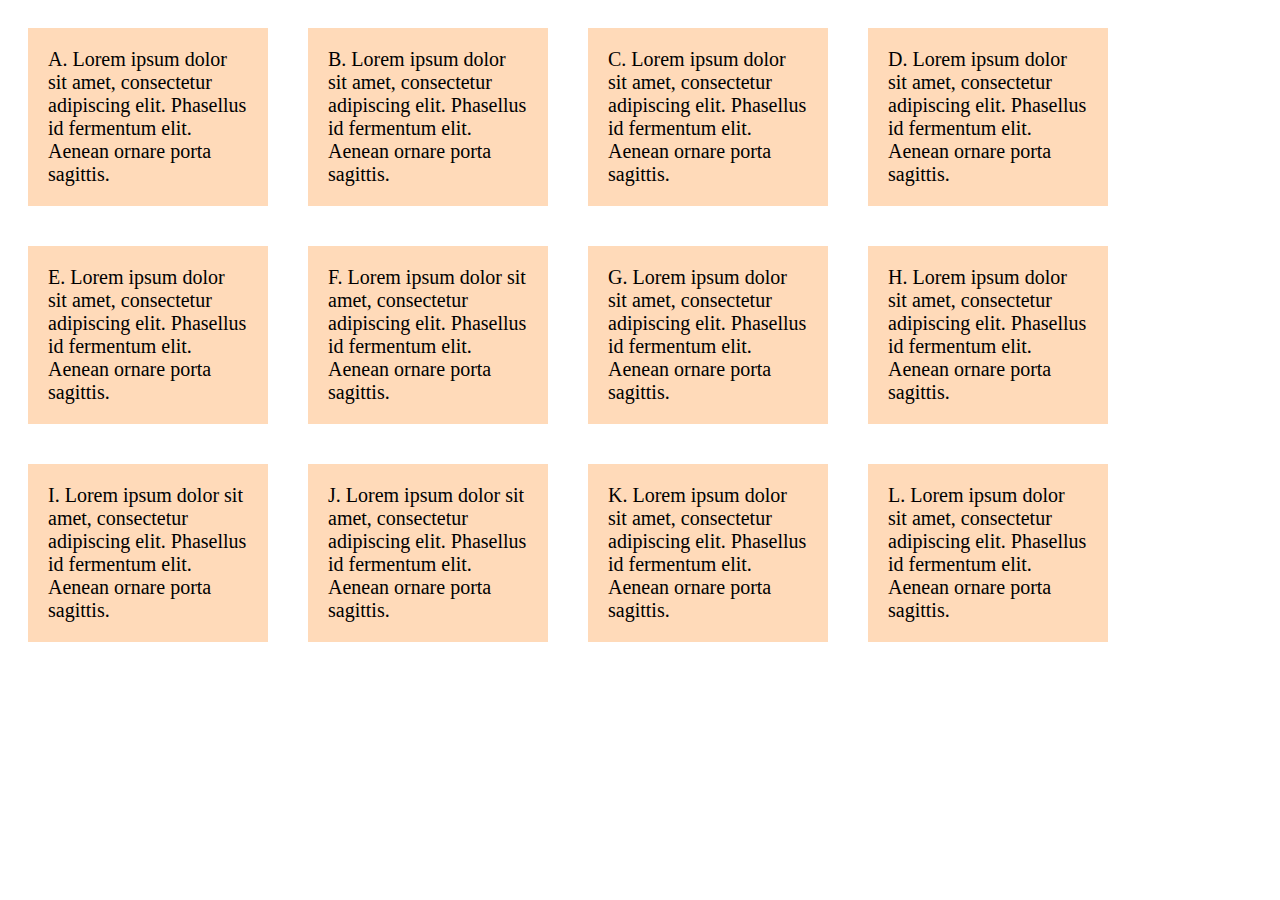
<file: flex.html>
<!DOCTYPE html>
<html>
    <head>
        <title>My Web Page!</title>
        <meta name="viewport" content="width=device-width, initial-scale=1.0">
        <style>
            .container {
                display: flex;
                flex-wrap: wrap;
            }

            .container > div {
                background-color: peachpuff;
                font-size: 20px;
                margin: 20px;
                padding: 20px;
                width: 200px;
            }
        </style>
    </head>
    <body>
        <div class="container">
            <div>A. Lorem ipsum dolor sit amet, consectetur adipiscing elit. Phasellus id fermentum elit. Aenean ornare porta sagittis.</div>
            <div>B. Lorem ipsum dolor sit amet, consectetur adipiscing elit. Phasellus id fermentum elit. Aenean ornare porta sagittis.</div>
            <div>C. Lorem ipsum dolor sit amet, consectetur adipiscing elit. Phasellus id fermentum elit. Aenean ornare porta sagittis.</div>
            <div>D. Lorem ipsum dolor sit amet, consectetur adipiscing elit. Phasellus id fermentum elit. Aenean ornare porta sagittis.</div>
            <div>E. Lorem ipsum dolor sit amet, consectetur adipiscing elit. Phasellus id fermentum elit. Aenean ornare porta sagittis.</div>
            <div>F. Lorem ipsum dolor sit amet, consectetur adipiscing elit. Phasellus id fermentum elit. Aenean ornare porta sagittis.</div>
            <div>G. Lorem ipsum dolor sit amet, consectetur adipiscing elit. Phasellus id fermentum elit. Aenean ornare porta sagittis.</div>
            <div>H. Lorem ipsum dolor sit amet, consectetur adipiscing elit. Phasellus id fermentum elit. Aenean ornare porta sagittis.</div>
            <div>I. Lorem ipsum dolor sit amet, consectetur adipiscing elit. Phasellus id fermentum elit. Aenean ornare porta sagittis.</div>
            <div>J. Lorem ipsum dolor sit amet, consectetur adipiscing elit. Phasellus id fermentum elit. Aenean ornare porta sagittis.</div>
            <div>K. Lorem ipsum dolor sit amet, consectetur adipiscing elit. Phasellus id fermentum elit. Aenean ornare porta sagittis.</div>
            <div>L. Lorem ipsum dolor sit amet, consectetur adipiscing elit. Phasellus id fermentum elit. Aenean ornare porta sagittis.</div>
        </div>
    </body>
</html>
</file>
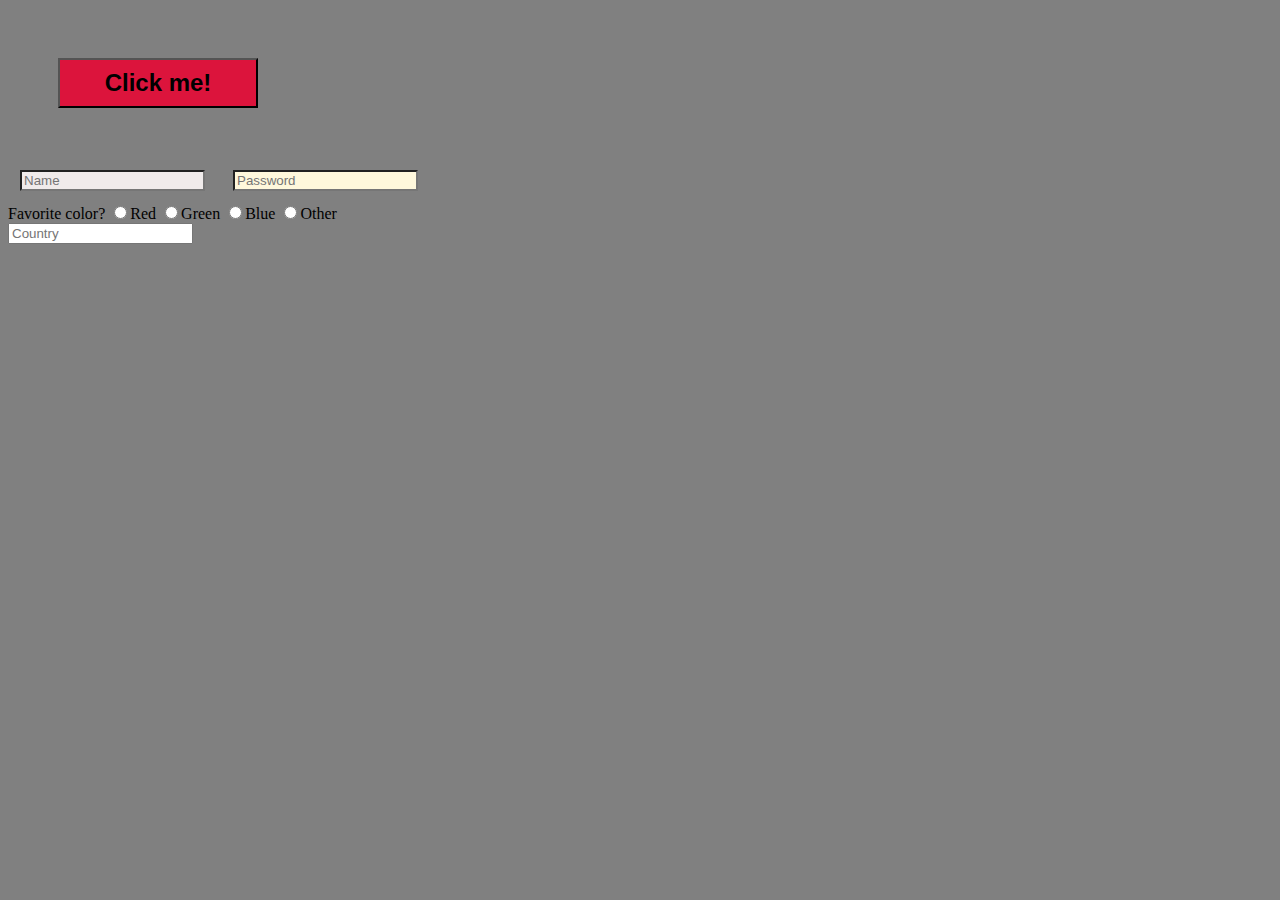
<file: form.html>
<!DOCTYPE html>
<html>
    <head>
        <title>My Webpage</title>
        <meta name="viewport" content="width=device-width, initial-scale=1.0">
        <style>
            @media (min-width: 501px) {
                body{
                    background-color: grey;
                }
                
                button::before {
                    width: 40px;
                }
            } 
            @media (max-width: 500px) {
                body{
                    background-color:peachpuff;
                }
                button::before {
                    width: 12px;
                }
            }

            input[type=text] {
                background-color: rgb(240, 235, 235);
                margin: 12px;
            }
            input[type=password] {
                background-color:cornsilk;
                margin: 12px;
            }
            button {
                width: 200px;
                height: 50px;
                font-size: 24px;
                font-weight: bold;
                background-color: crimson;
                margin: 50px;
            }
            button:hover {
                background-color: green;
            }
        </style>
    </head>
    <body>


        <button>Click me!</button>

        <form>

            <div>
                <input name="name" type="text" placeholder="Name">
                <input name="password" type="password" placeholder="Password">
                
            </div>


            <div>
                Favorite color?
                <input name="color" type="radio" value="red">Red
                <input name="color" type="radio" value="green">Green
                <input name="color" type="radio" value="blue">Blue
                <input name="color" type="radio" value="Other">Other

            </div>


            <div>
                <input name="country" list="countries" placeholder="Country">
                <datalist id="countries">
                    <option value="India">
                    <option value="Albania">
                        </option>
                    </option>

                
                </datalist>
            </div>
        </form>
    </body>
    </html>
</file>
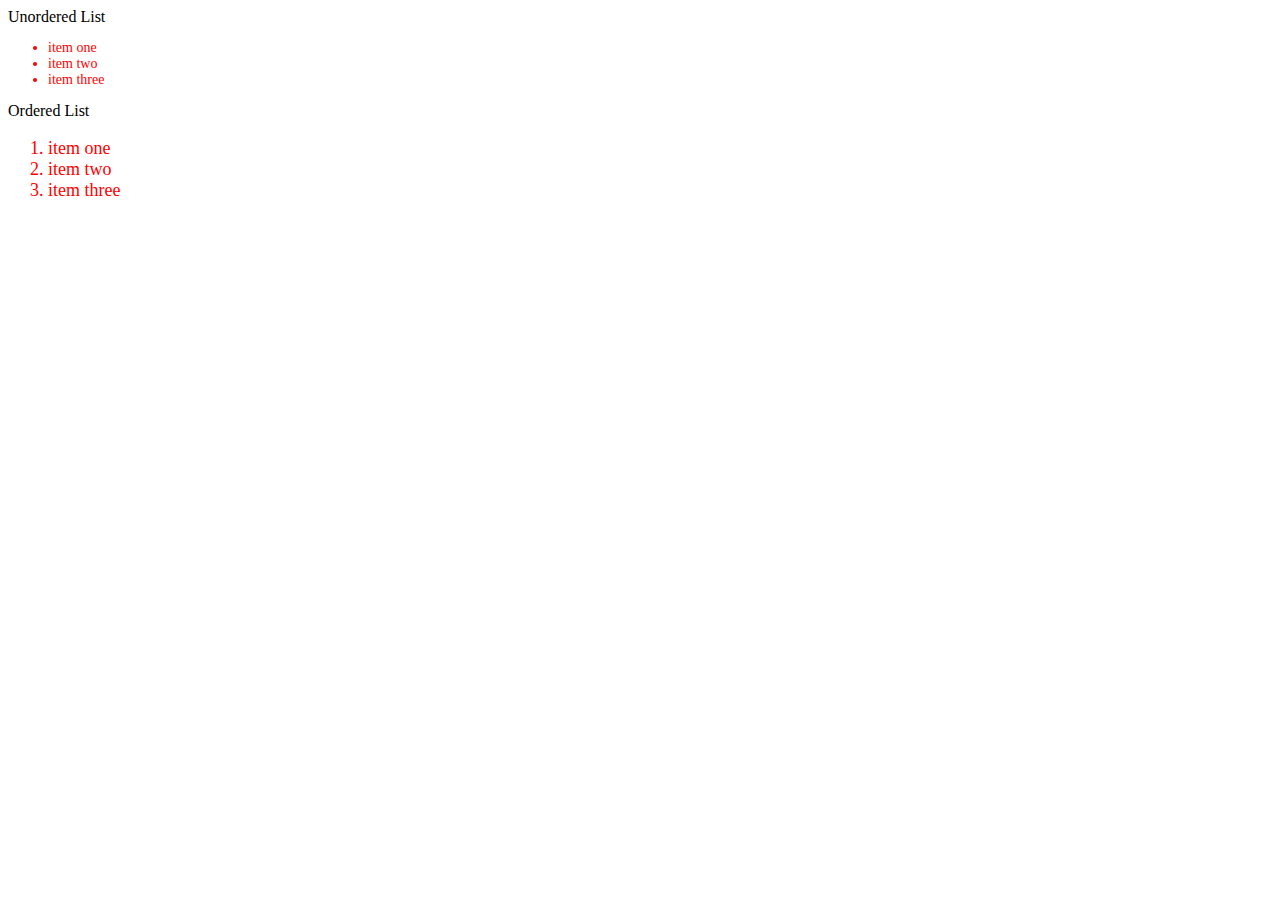
<file: variable.html>
<!DOCTYPE html>
<html>
    <head>
        <title>My Web Page!</title>
        <link rel="stylesheet" href="variable.css">
    </head>
    <body>
        Unordered List
        <ul>
            <li>item one</li>
            <li>item two</li>
            <li>item three</li>
        </ul>

        Ordered List
        <ol>
            <li>item one</li>
            <li>item two</li>
            <li>item three</li>
        </ol>
    </body>
</html>
</file>
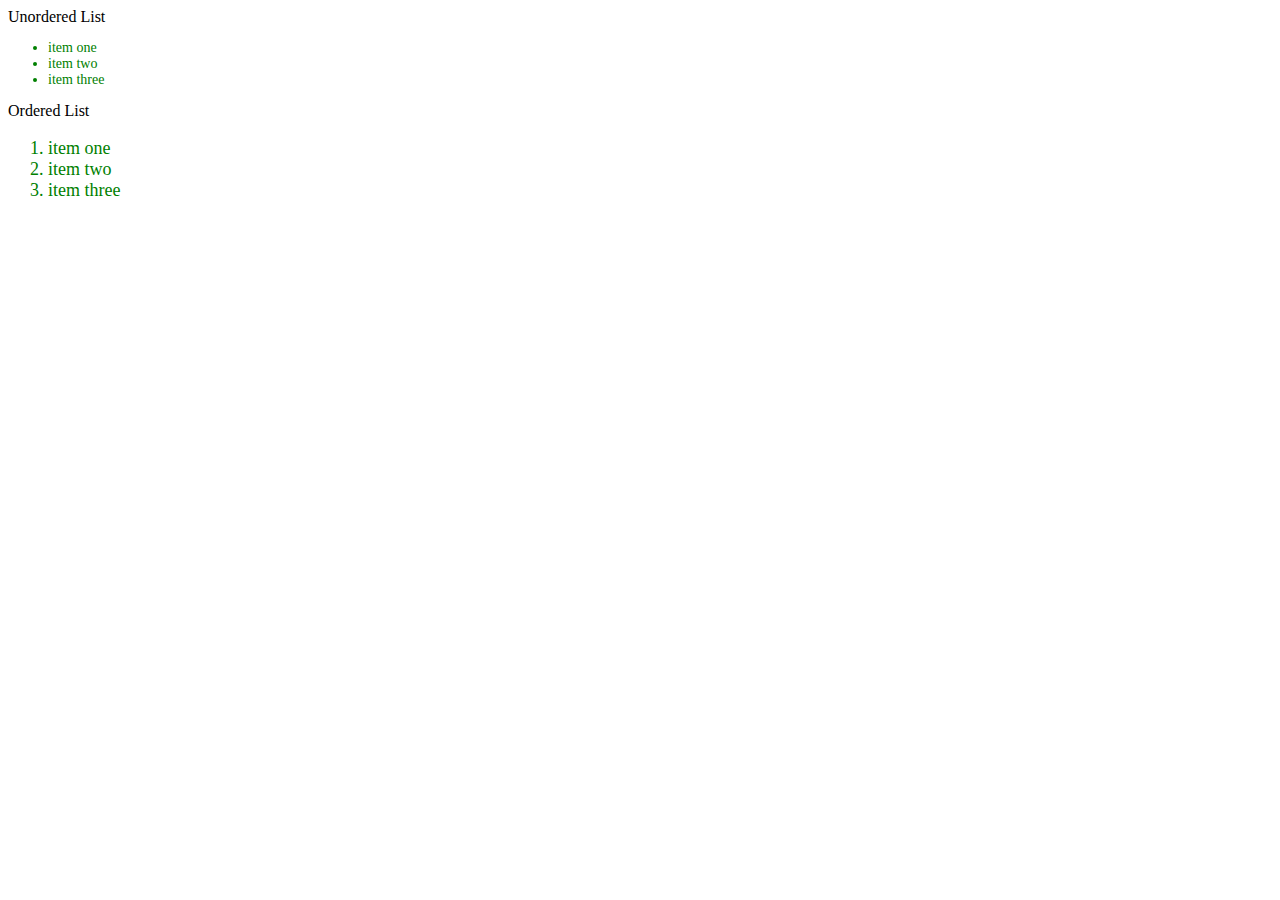
<file: variables.html>
<!DOCTYPE html>
<html>
    <head>
        <title>My Web Page!</title>
        <link rel="stylesheet" href="variables.css">
    </head>
    <body>
        Unordered List
        <ul>
            <li>item one</li>
            <li>item two</li>
            <li>item three</li>
        </ul>

        Ordered List
        <ol>
            <li>item one</li>
            <li>item two</li>
            <li>item three</li>
        </ol>
    </body>
</html>
</file>
<file: variable.css>
ul {
  font-size: 14px;
  color: red; }

ol {
  font-size: 18px;
  color: red; }

/*# sourceMappingURL=variable.css.map */
</file>
<file: variables.css>
ul {
  font-size: 14px;
  color:green; }

ol {
  font-size: 18px;
  color:green; }

/*# sourceMappingURL=variables.css.map */
</file>
